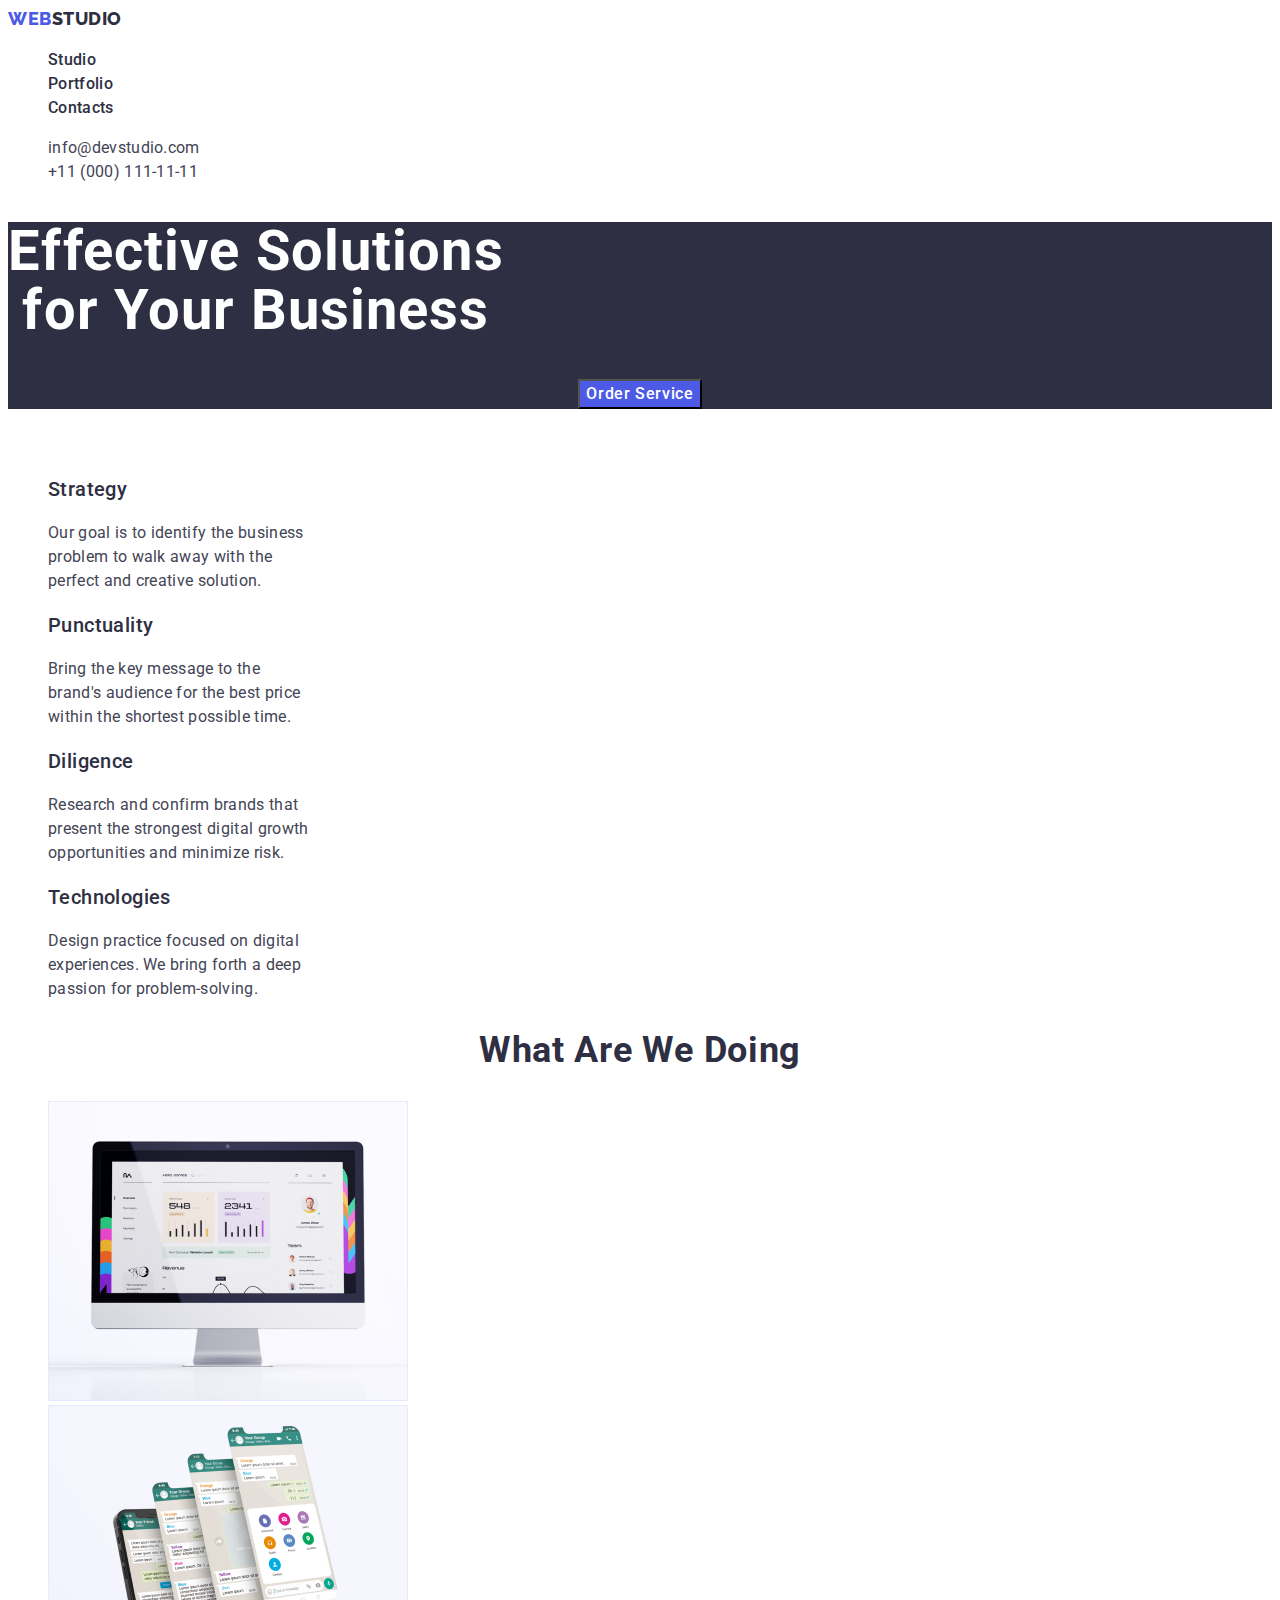
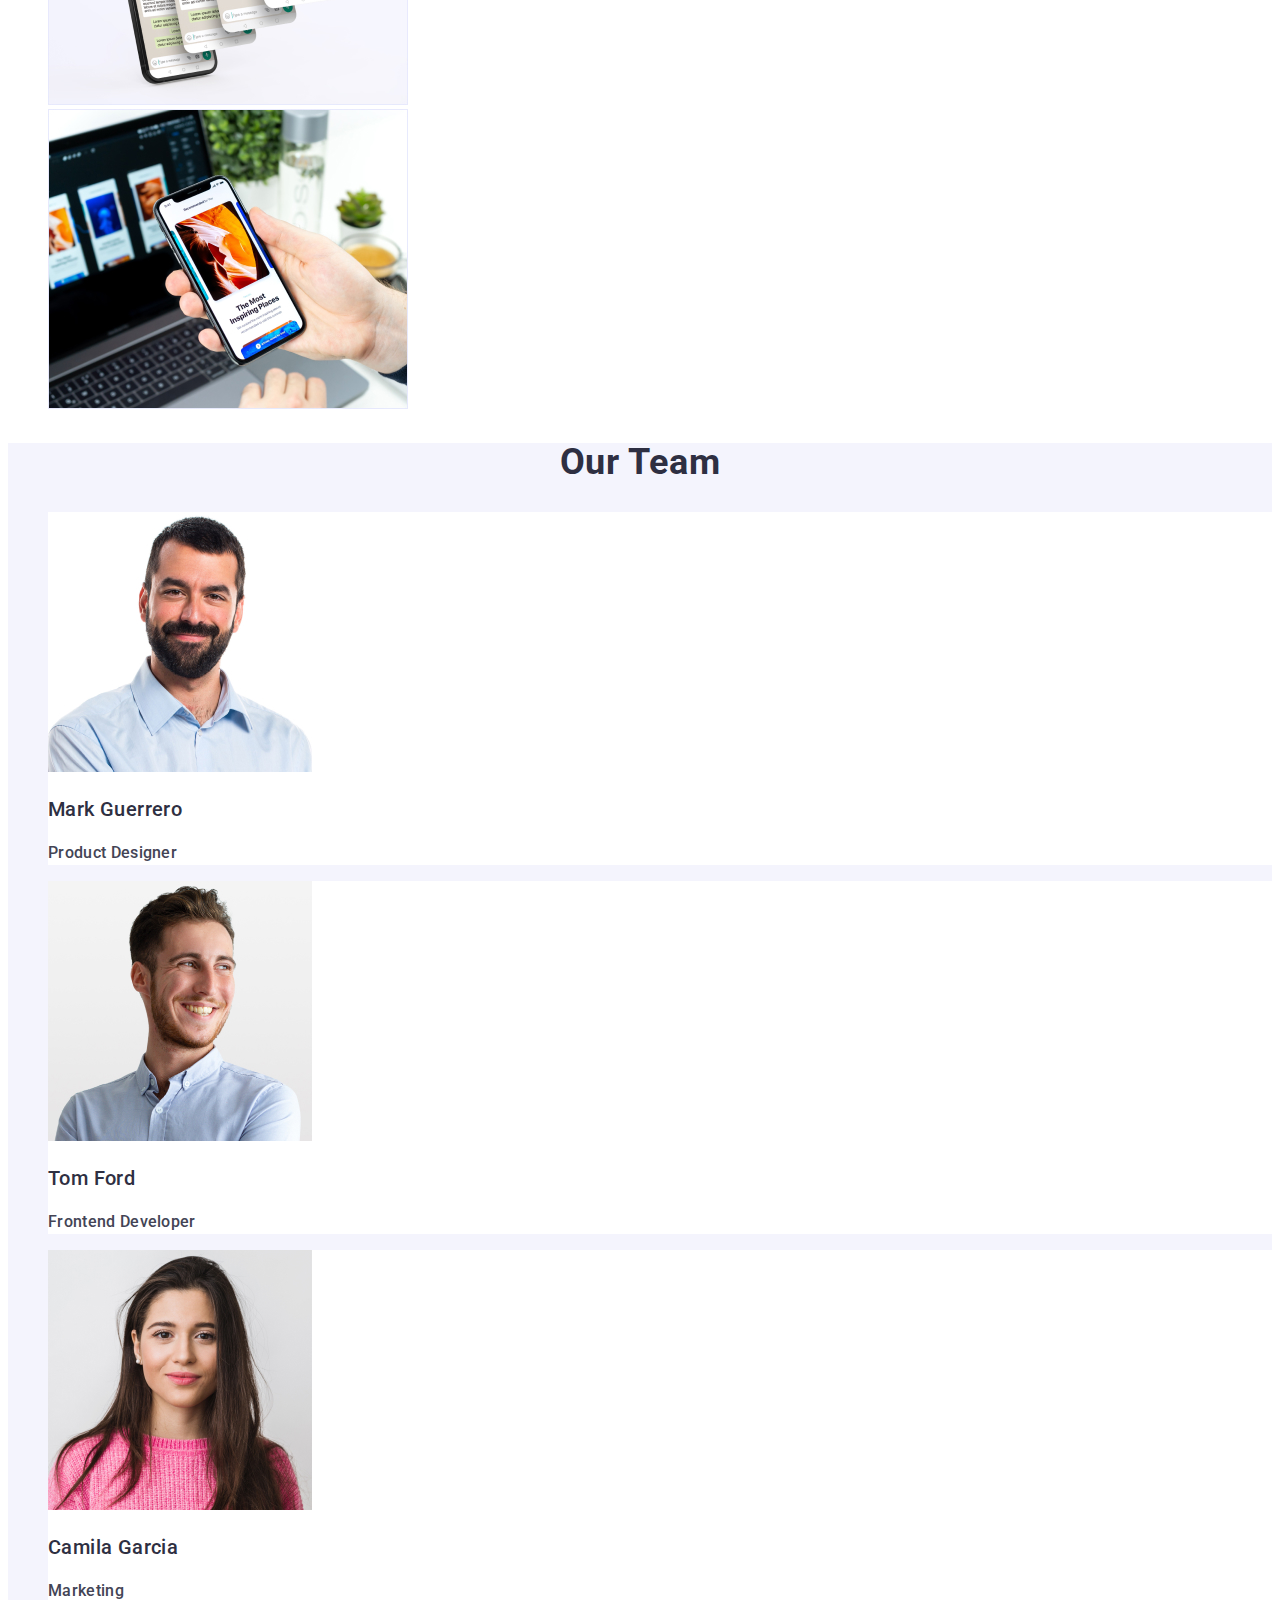
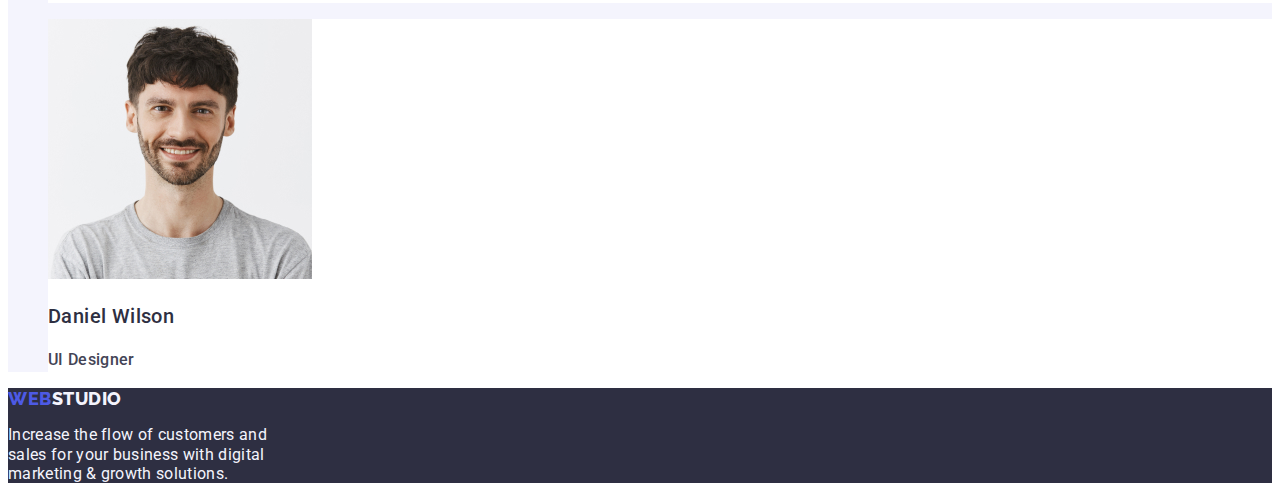
<file: index.html>
<!DOCTYPE html>
<html lang="en">
  <head>
    <meta charset="UTF-8" />
    <meta http-equiv="X-UA-Compatible" content="IE=edge" />
    <meta name="viewport" content="width=device-width, initial-scale=1.0" />
    <title>Main Page</title>
    <link rel="preconnect" href="https://fonts.googleapis.com">
<link rel="preconnect" href="https://fonts.gstatic.com" crossorigin>
<link href="https://fonts.googleapis.com/css2?family=Raleway:wght@800&family=Roboto:wght@400;500;700;900&display=swap" rel="stylesheet">
    <link rel="stylesheet" href="./css/styles.css" />
  </head>

  <body>
    <!-- section Header -->
    <header>
      <nav>
        <a href="./index.html" class="logo link">Web<span class="webone">Studio</span></a>

        <ul class="list">
          <li><a href="./index.html" class="links link">Studio</a></li>
          <li><a href="./portfolio.html" class="links link">Portfolio</a></li>
          <li><a href="" class="links link">Contacts</a></li>
        </ul>
      </nav>

      <address class="ads">
        <ul class="list">
          <li><a href="mailto:info@devstudio.com" class="ads link">info@devstudio.com</a></li>
          <li><a href="tel:+110001111111" class="ads link">+11 (000) 111-11-11</a></li>
        </ul>
      </address>
    </header>

    <main>
      <!-- section Herooooo. Чи треба обгортати в дів? -->
      <section class="hero-section">
     <h1 class="hero-title">Effective Solutions for Your Business</h1>
        <button type="button" class="order">Order Service</button>
      </section>
      <!-- section Features -->
      <section>
        <h2 class="tital-features">Features</h2>
        <ul class="list">
          <li>
            <h3 class="sub-title-features">Strategy</h3>
            <p class="features">
              Our goal is to identify the business problem to walk away with the
              perfect and creative solution.
            </p>
          </li>
          <li>
            <h3 class="sub-title-features">Punctuality</h3>
            <p class="features">
              Bring the key message to the brand's audience for the best price
              within the shortest possible time.
            </p>
          </li>
          <li>
            <h3 class="sub-title-features">Diligence</h3>
            <p class="features">
              Research and confirm brands that present the strongest digital
              growth opportunities and minimize risk.
            </p>
          </li>
          <li>
            <h3 class="sub-title-features">Technologies</h3>
            <p class="features">
              Design practice focused on digital experiences. We bring forth a
              deep passion for problem-solving.
            </p>
          </li>
        </ul>
      </section>

      <!-- section Wtf we are doing -->
      <section>
        <h2 class="tital-wtf">What are we doing</h2>
        <ul class="link list">
          <li>
            <img src="./images/img1.jpg" alt="desktop dev" width="360" />
          </li>
          <li>
            <img src="./images/img2.jpg" alt="chat bots dev" width="360" />
          </li>
          <li>
            <img src="./images/img3.jpg" alt="mob dev" width="360" />
          </li>
        </ul>
      </section>

      <!-- section Team -->
      <section class="team">
        <h2 class="tital-wtf">Our Team</h2>
        <ul class="list">
          <li class="team-list">
            <img src="./images/mark.jpg" alt="Mark Guerrero" width="264" />
            <h3 class="name">Mark Guerrero</h3>
            <p class="team-p">Product Designer</p>
          </li>
          <li class="team-list">
            <img src="./images/tom.jpg" alt="Tom Ford" width="264" />
            <h3 class="name">Tom Ford</h3>
            <p class="team-p">Frontend Developer</p>
          </li>
          <li class="team-list">
            <img src="./images/camila.jpg" alt="Camila Garcia" width="264" />
            <h3 class="name">Camila Garcia</h3>
            <p class="team-p">Marketing</p>
          </li>
          <li class="team-list">
            <img src="./images/daniel.jpg" alt="Daniel Wilson" width="264" />
            <h3 class="name">Daniel Wilson</h3>
            <p class="team-p">UI Designer</p>
          </li>
        </ul>
      </section>
    </main>
    <!-- Footer -->
    <footer class="footer-descrip">
      <a href="./index.html" class="logo link">Web<span class="webtwo">Studio</span></a>
      <p class="msg">
        Increase the flow of customers and sales for your business with digital
        marketing & growth solutions.
      </p>
    </footer>
  </body>
</html>
</file>
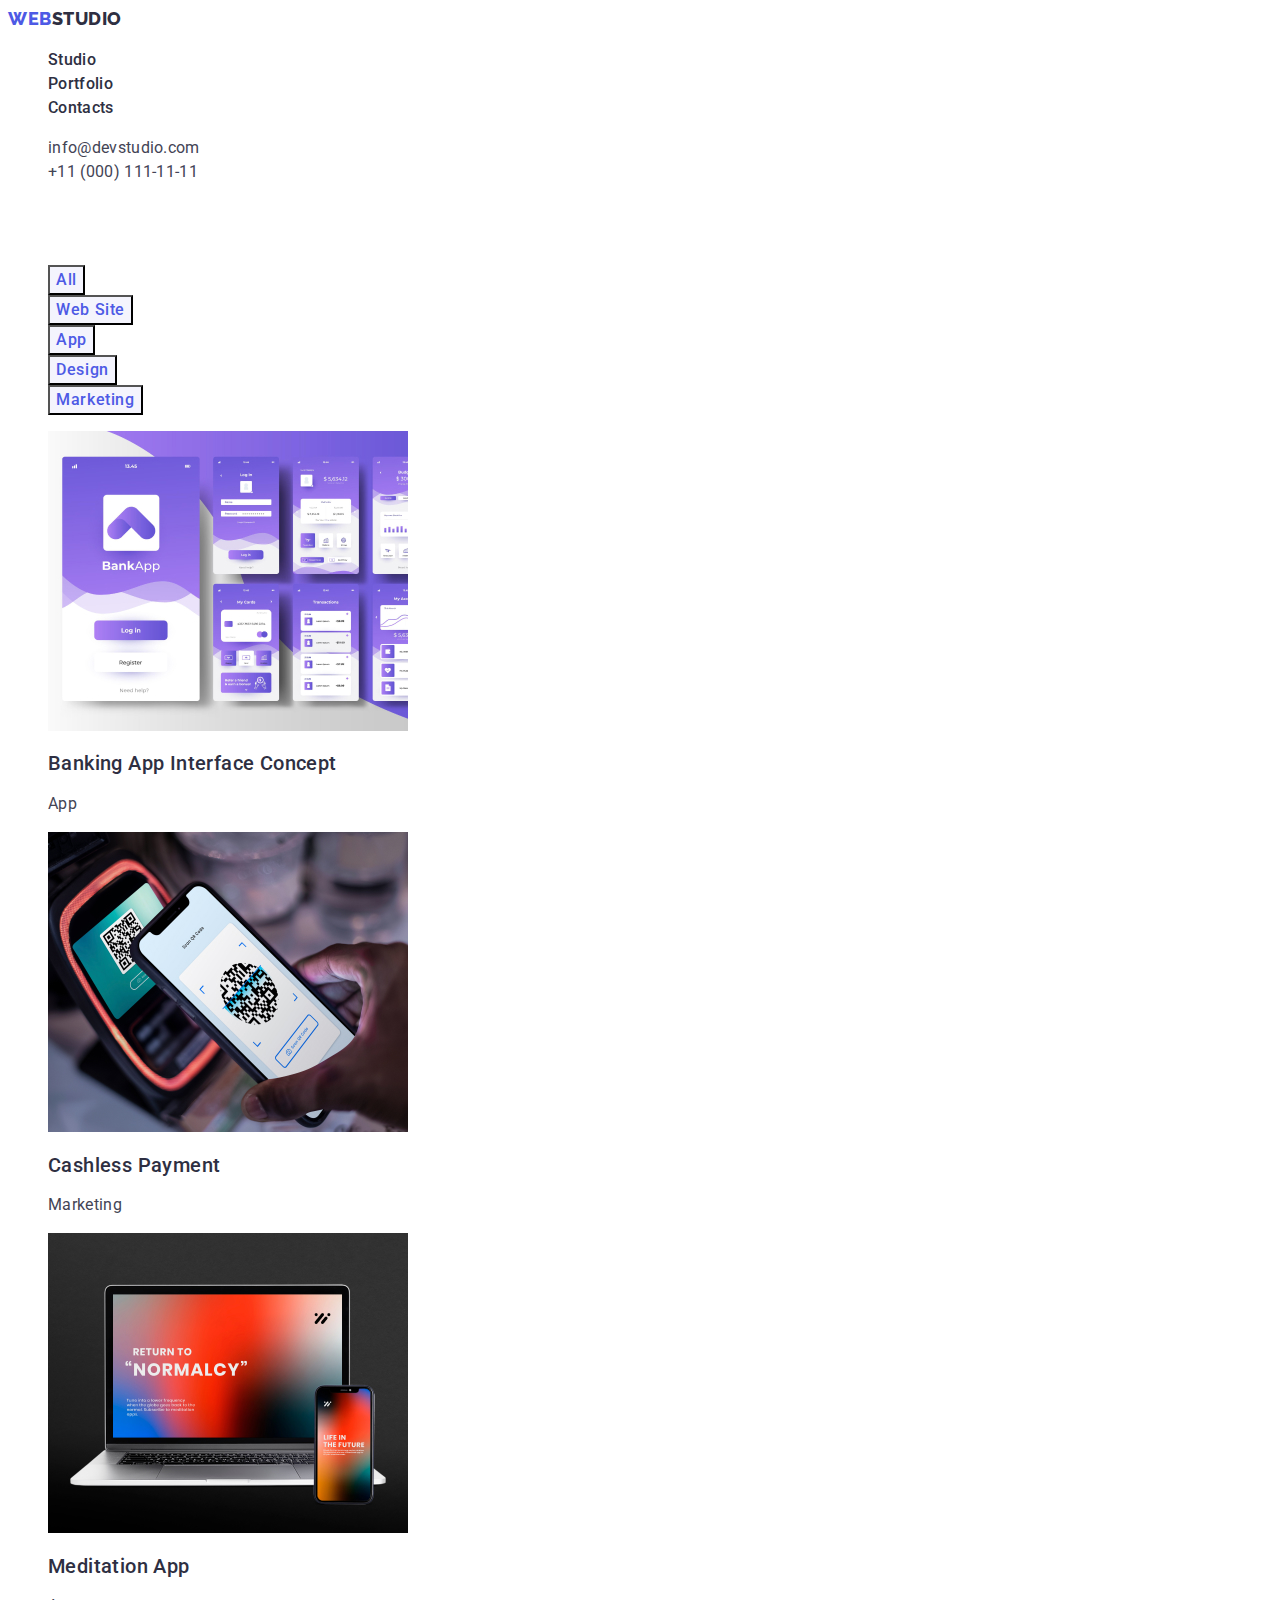
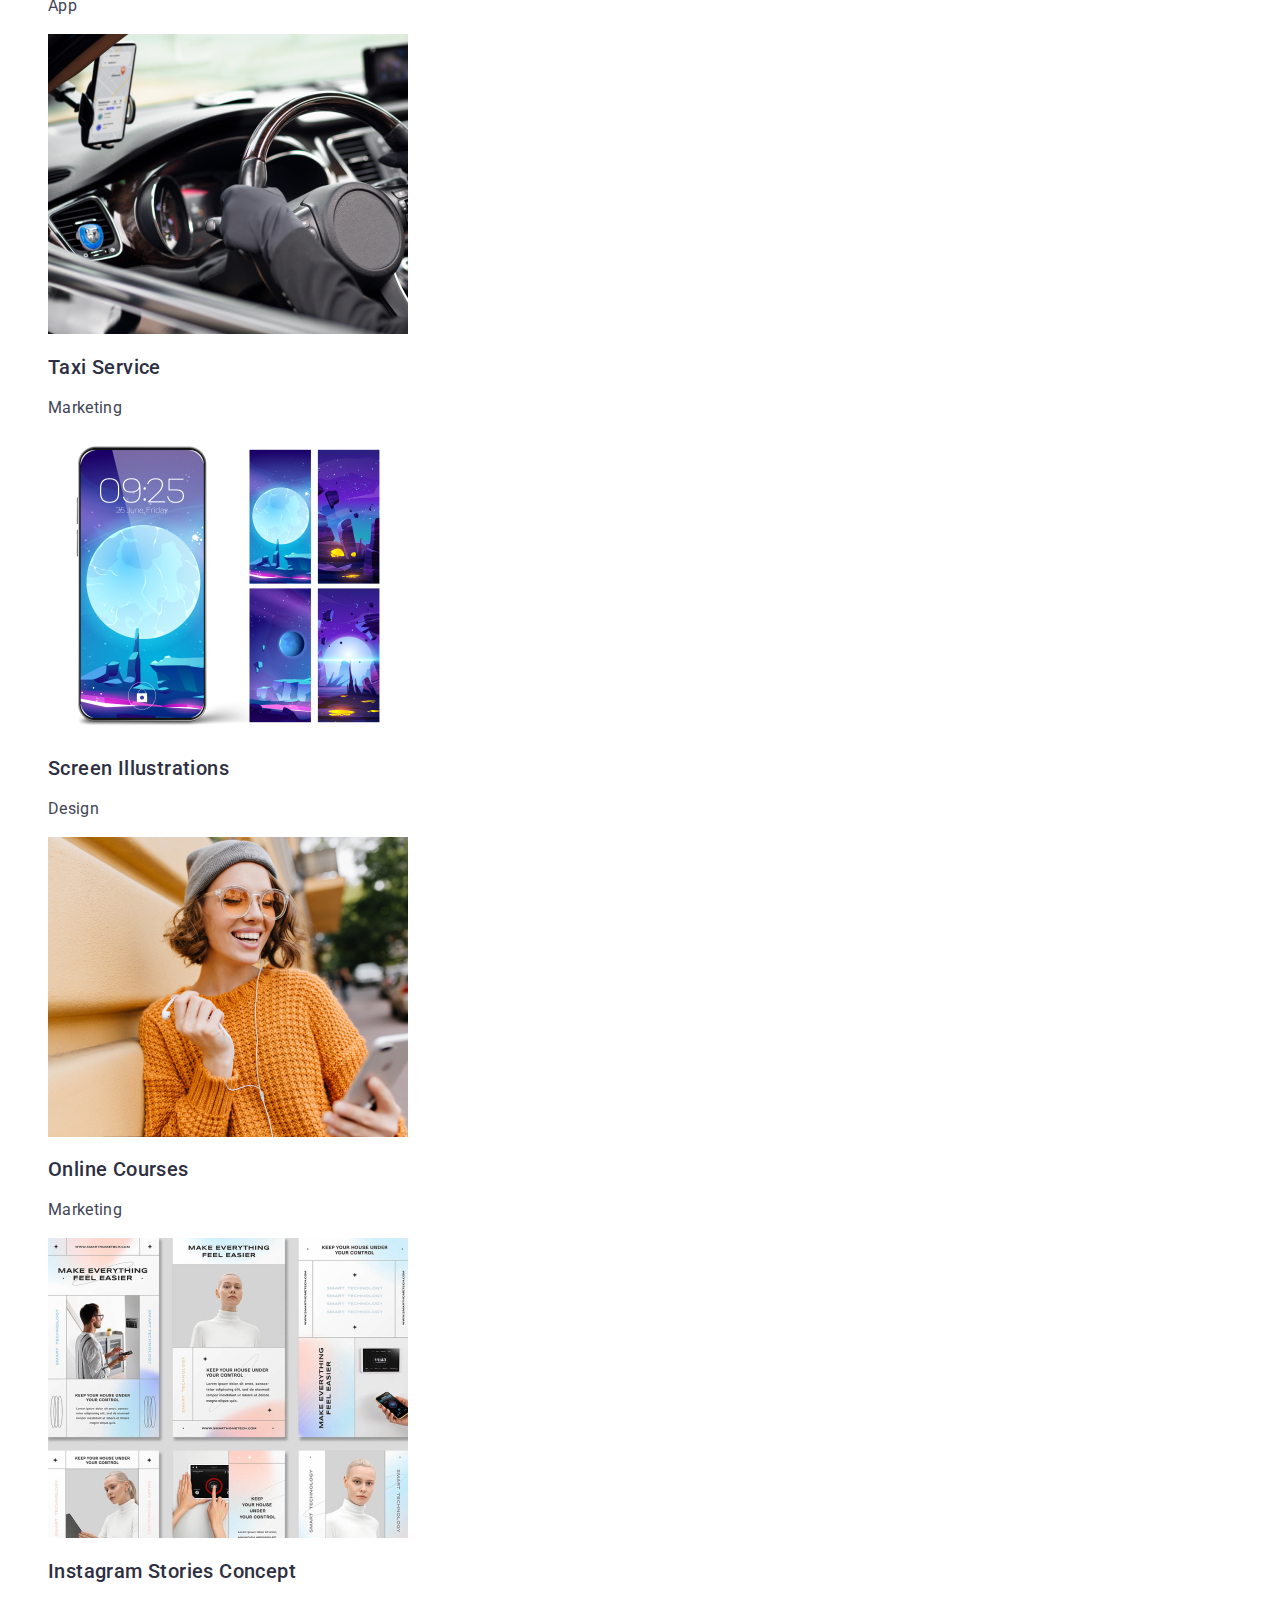
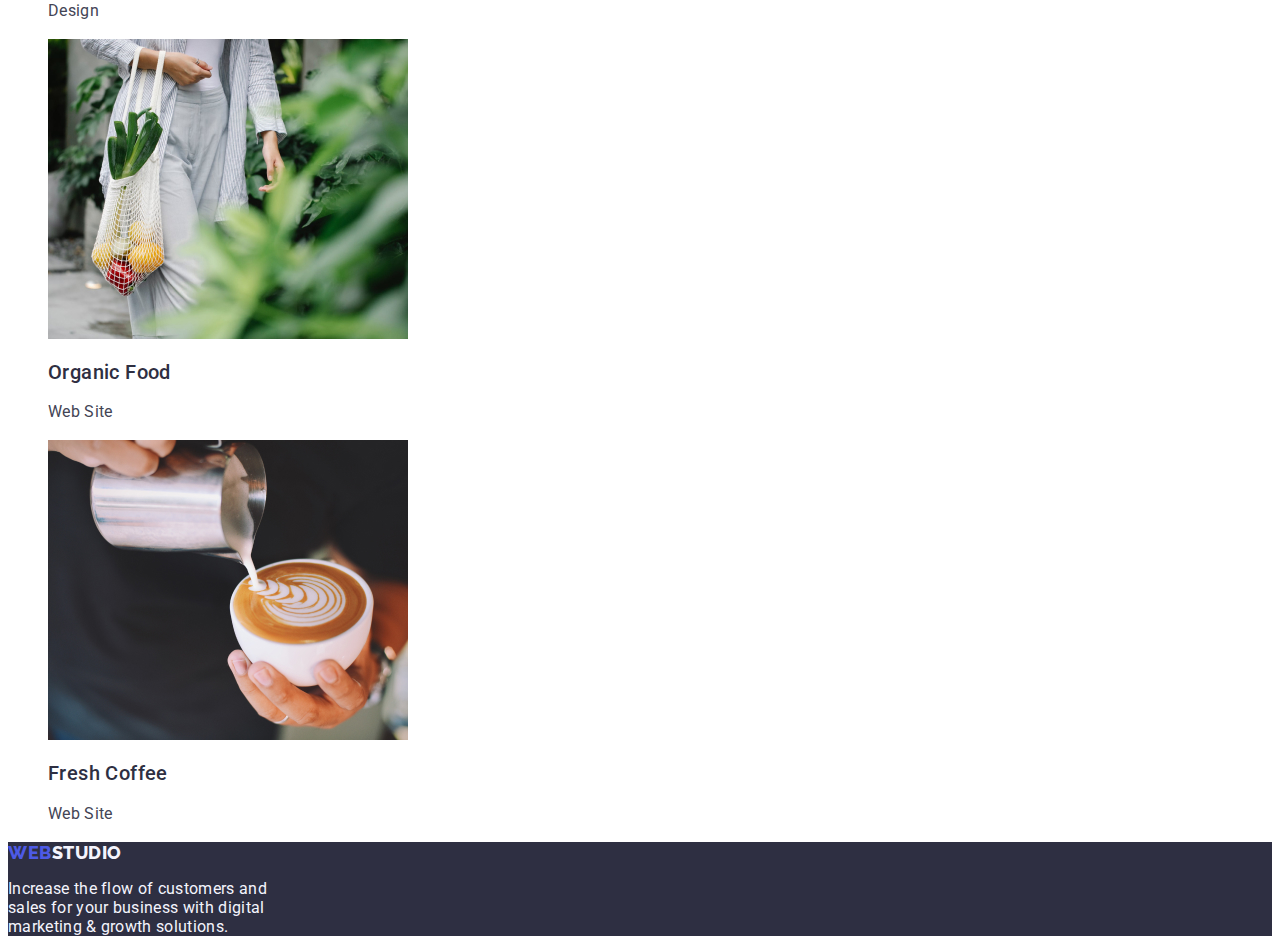
<file: portfolio.html>
<!DOCTYPE html>
<html lang="en">
<head>
    <meta charset="UTF-8">
    <meta http-equiv="X-UA-Compatible" content="IE=edge">
    <meta name="viewport" content="width=device-width, initial-scale=1.0">
    <title>Portfolio Page</title>
    <link rel="preconnect" href="https://fonts.googleapis.com">
<link rel="preconnect" href="https://fonts.gstatic.com" crossorigin>
<link href="https://fonts.googleapis.com/css2?family=Raleway:wght@800&family=Roboto:wght@400;500;700;900&display=swap" rel="stylesheet">
    <link rel="stylesheet" href="./css/styles.css" />
</head>

<body>
    <!-- section Header -->
    <header>
      <nav>
        <a href="./index.html" class="logo link">Web<span class="webone">Studio</span></a>

        <ul class="list">
            <li><a href="./index.html" class="links link">Studio</a></li>
            <li><a href="./portfolio.html" class="links link">Portfolio</a></li>
            <li><a href="" class="links link">Contacts</a></li>
          </ul>
      </nav>
      <address class="ads">
        <ul class="list">
            <li><a href="mailto:info@devstudio.com" class="ads link">info@devstudio.com</a></li>
            <li><a href="tel:+110001111111" class="ads">+11 (000) 111-11-11</a></li>
        </ul>
      </address>
    </header>

    <main>
<section>
    <h1 class="tital-features">Our works</h1>

    <ul class="list">
        <li><button type="button" class="btn-portf">All</button></li>
        <li><button type="button" class="btn-portf">Web Site</button></li>
        <li><button type="button" class="btn-portf">App</button></li>
        <li><button type="button" class="btn-portf">Design</button></li>
        <li><button type="button" class="btn-portf">Marketing</button></li>
    </ul>

    <ul class="list">
        <li><a href="" class="link">
            <img src="./images/portfolio1.jpg" alt="Example of Banking app" width="360" class="link">  
        <h2 class="titel-works">Banking App Interface Concept</h2>
        <p class="paragraf">App</p>
    </a></li>
        <li><a href="" class="link">
            <img src="./images/portfolio2.jpg" alt="Example of Fintech app" width="360" class="link">  
            <h2 class="titel-works">Cashless Payment</h2>
            <p class="paragraf">Marketing</p>
     </a></li>
        <li><a href="" class="link">
            <img src="./images/portfolio3.jpg" alt="Example of Meditation app" width="360" class="link">  
            <h2 class="titel-works">Meditation App</h2>
            <p class="paragraf">App</p>
        </a></li>
        <li><a href="" class="link">
            <img src="./images/portfolio4.jpg" alt="Example of Taxi app" width="360" class="link">  
            <h2 class="titel-works">Taxi Service</h2>
            <p class="paragraf">Marketing</p>
        </a></li>
        <li><a href="" class="link">
            <img src="./images/portfolio5.jpg" alt="Example of Wallpaper design" width="360" class="link">  
            <h2 class="titel-works">Screen Illustrations</h2>
            <p class="paragraf">Design</p>
        </a></li>
        <li><a href="" class="link">
            <img src="./images/portfolio6.jpg" alt="Example of Educational app" width="360" class="link">  
            <h2 class="titel-works">Online Courses</h2>
            <p class="paragraf">Marketing</p>
        </a></li>
        <li><a href="" class="link"> 
            <img src="./images/portfolio7.jpg" alt="Example of Stories Concept app" width="360" class="link">  
            <h2 class="titel-works">Instagram Stories Concept</h2>
            <p class="paragraf">Design</p>
        </a></li>
        <li><a href="" class="link">
            <img src="./images/portfolio8.jpg" alt="Example of Food app" width="360" class="link">  
            <h2 class="titel-works">Organic Food</h2>
            <p class="paragraf">Web Site</p>
        </a></li>
        <li><a href="" class="link"> 
            <img src="./images/portfolio9.jpg" alt="Example of Coffee app" width="360" class="link">  
            <h2 class="titel-works">Fresh Coffee</h2>
            <p class="paragraf">Web Site</p>
        </a></li>
    </ul>
</section>


    </main>

        <!-- Footer -->
        <footer class="footer-descrip">
            <a href="./index.html" class="logo link">Web<span class="webtwo">Studio</span></a>
        <p class="msg">
            Increase the flow of customers and sales for your business with digital
            marketing & growth solutions.
        </p>
    </footer>
</body>
</html>
</file>
<file: css/styles.css>
:root {
--headers-color: #2E2F42;
--primary-color: #434455;
--secondary-color: #4D5AE5;
--primary-body-color: #FFFFFF;
--secondary-body-color: #F4F4FD;
}

body {
font-family: Roboto, sans-serif;
color: var(--primary-color);
background-color: #FFFFFF;
}

button {cursor: pointer;
}

button:hover, button:focus {background-color: #404BBF;
color: #FFFFFF;}

h1, h2, h3 {color: var(--headers-color);
}

/* cкинути стилі для всіх посилань та списків */
a, link {
    text-decoration: none;

}
ul {
  list-style: none;
}

/* header */
header {
    background-color: var(--primary-body-color);
}

nav {
    color: var(--headers-color);
    font-weight: 500;
    font-size: 16px;
    line-height: 1.5;    
    letter-spacing: 0.02em;
}
.list {list-style: none;}
.logo {
    text-transform: uppercase;
    font-family: Raleway, sans-serif;
    color: var(--secondary-color);
    font-weight: 800;
    font-size: 18px;
    line-height: 1.17;
    letter-spacing: 0.03em;
}

.webone {color: var(--headers-color);}
/* как задать цвет селектору в ул, а не каждому отедльному ли?!!!!*/

.links {
    text-decoration:none;
    color: var(--headers-color);
    font-weight: 500;
    font-size: 16px;
    line-height: 1.5;
    letter-spacing: 0.02em;
}

.link {text-decoration: none;}

.web {
    color: var(--secondary-color);
}

address {
    font: inherit;
}

.ads {color: var(--primary-color);
    font-size: 16px;
    line-height: 1.5;
    letter-spacing: 0.02em;
}

.ads:hover, .ads:focus, .links:hover, .links:focus {
    color: #404BBF;
}



/* footer */

.footer-descrip {background-color: var(--headers-color) ;}
.webtwo {color: var(--secondary-body-color);}

.msg {color: var(--secondary-body-color);
    width: 264px;
    font-weight: 400;
    font-size: 16px;
    line-height: 1.2;
    letter-spacing: 0.02em;
}

/* portfolio page */

.paragraf {
    color: var(--primary-color);
    font-size: 16px;
    letter-spacing: 0.02em;
    line-height: 1.5;
}

.btn-portf { 
    font-family: Roboto, sans-serif;
color: var(--secondary-color);
background-color: #F4F4FD;
font-weight: 500;
font-size: 16px;
line-height: 1.5;
display: flex;
align-items: center;
text-align: center;
letter-spacing: 0.04em;
}

/*main page*/

.team {background-color: var(--secondary-body-color);}

.team-list {background-color: #FFFFFF;
font-weight: 500;
font-size: 20px;
line-height: 1.2;
letter-spacing: 0.02em;}

.features {
    width: 264px;
    height: 72px;
    font-size: 16px;
    line-height: 1.5;
    letter-spacing: 0.02em; 
    flex: none;
    order: 1;
    flex-grow: 0;
}

.order {background-color: var(--secondary-color);
    color: #FFFFFF;
    font-family: Roboto, sans-serif;
    font-weight: 500;
    font-size: 16px;
    line-height: 1.5;
    letter-spacing: 0.04em;
    }
    
    .hero-section {background-color: var(--headers-color);
        text-align: center;
    }
    
    .hero-title {
        text-align: center;
        color: #FFFFFF;
        width: 496px;
        height: 120px;
        font-size: 56px;
        line-height: 1.07;
        letter-spacing: 0.02em;
    }

    .tital-features { visibility: hidden;}

    .sub-title-features {font-weight: 500;
    font-size: 20px;
    line-height: 1.2;
    letter-spacing: 0.02em;
    }

    .tital-wtf {font-size: 36px;
    line-height: 1.11;
text-align: center;
letter-spacing: 0.02em;
text-transform: capitalize;
color: var(--headers-color);
}

.team-p {font-size: 16px;
    line-height: 1.5;
    letter-spacing: 0.02em;
}

.titel-works {
    font-weight: 500;
    font-size: 20px;
    line-height: 1.2;
    letter-spacing: 0.02em;
    color: var(--headers-color);
}

.name {font-weight: 500;
font-size: 20px;
line-height: 1.2;
letter-spacing: 0.02em;}
</file>
